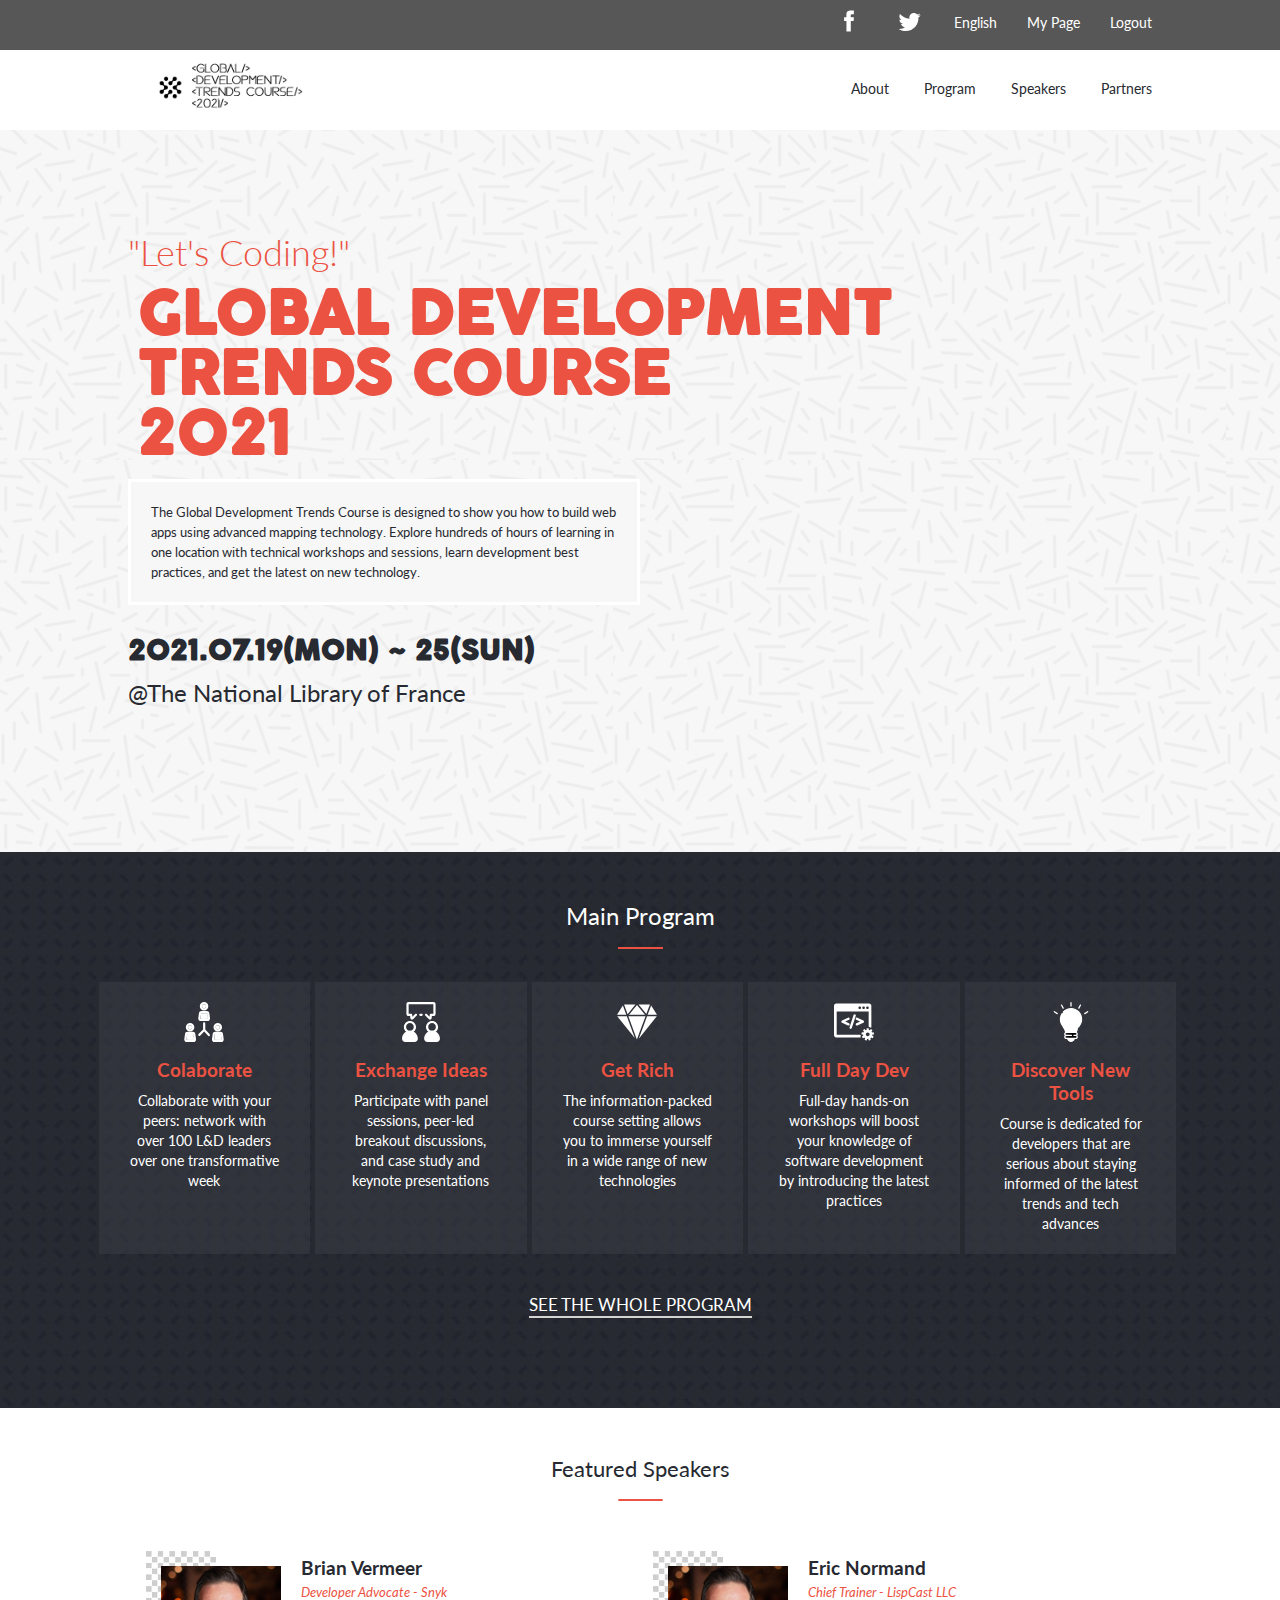
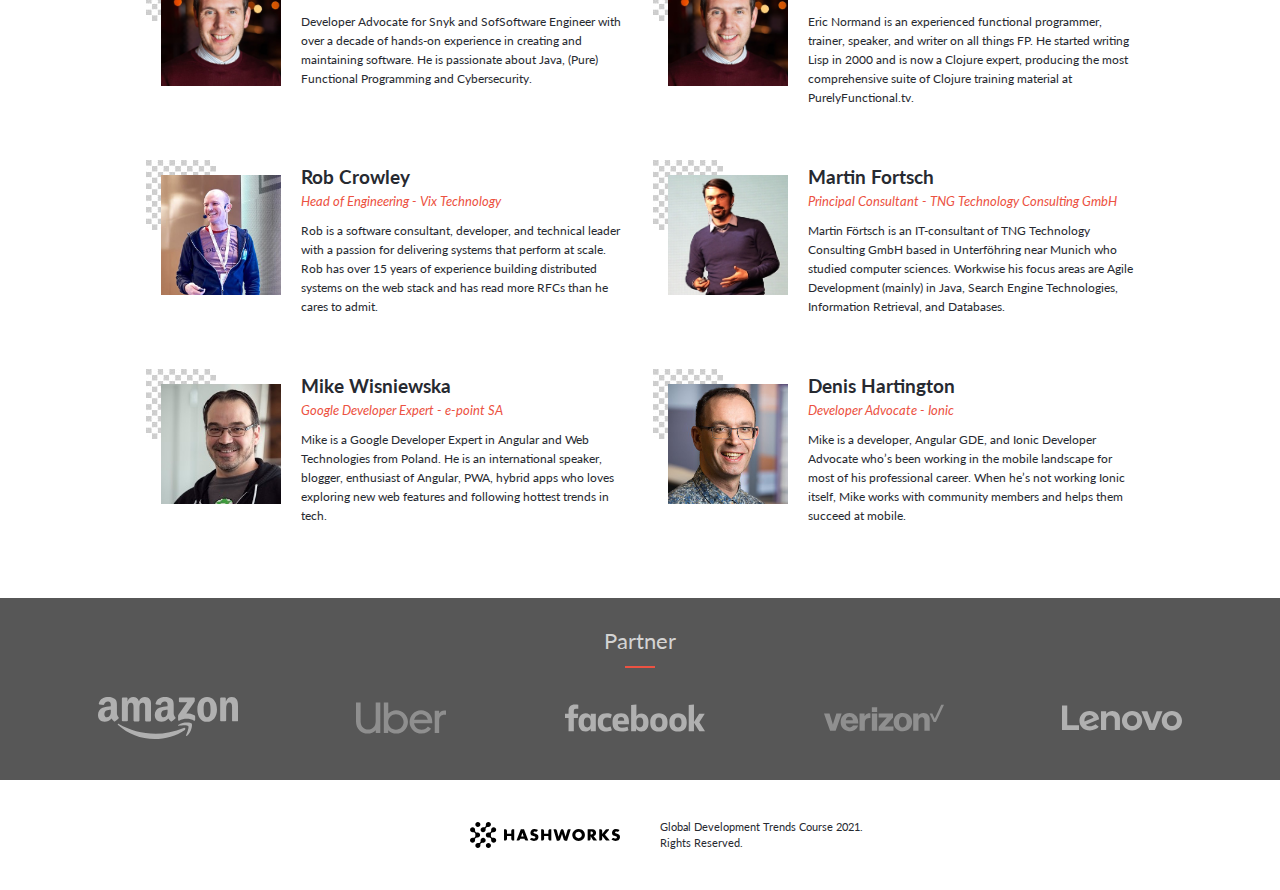
<file: index.html>
<!DOCTYPE html>
<html lang="en">
<head>
  <meta charset="UTF-8">
  <meta http-equiv="X-UA-Compatible" content="IE=edge">
  <meta name="viewport" content="width=device-width, initial-scale=1.0">
  <link rel="stylesheet" href="style/style.css"/>
  <link rel="preconnect" href="https://fonts.googleapis.com">
  <link rel="preconnect" href="https://fonts.gstatic.com" crossorigin>
  <link href="https://fonts.googleapis.com/css2?family=Lato:wght@100;300;400;700;900&display=swap" rel="stylesheet"> 
  <title>GLOBAL DEVELOPMENT TRENDS COURSE 2021</title>
  <script src="scripts/main.js" defer></script>
</head>
<body>

  <header>
    <nav id="first-nav">
      <ul>
        <li><a class="first-nav-a" href="#"><img src="img/icons/facebook-f-logo.svg" alt="" width="30"></a></li>
        <li><a class="first-nav-a" href="#"><img src="img/icons/twitter.svg" alt="" width="30"></a></li>
        <li><a class="first-nav-a" href="#">English</a></li>
        <li><a class="first-nav-a" href="#">My Page</a></li>
        <li><a class="first-nav-a" href="#">Logout</a></li>
      </ul>
    </nav>
    <nav id="second-nav">
      <button type="button" id="menu-mob"><img src="img/icons/menu.svg" alt="hamburger menu icon" width="40"></button>
      <a href="index.html" class="logo"><img src="img/icons/course-logo.jpg" alt="course logo" width="200"></a>
      <ul id="nav-list">
        <li><a href="about.html">About</a></li>
        <li><a href="#main-program">Program</a></li>
        <li><a href="#featured-speakers">Speakers</a></li>
        <li><a href="#partner-section-home">Partners</a></li>
      </ul>
    </nav>
    <div id="popup-menu">
      <ul id="links-list">
        <li id="close-menu-li">
          <button type="button" id="close-menu-btn">
            <img id="close-menu-icon" src="img/icons/close-icon.svg" alt="close menu icon" width="40"/>
          </button>
        </li>
        <li class="link"><a href="about.html">About</a></li>
      </ul>
    </div>
  </header>

  <main>
    <section id="home">
      <h2 id="home-h2">"Let's Coding!"</h2>
      <h1 id="home-h1">GLOBAL DEVELOPMENT<br>TRENDS COURSE<br>2021</h1>
      <div>
        <p>The Global Development Trends Course is designed to show you how to build web apps using advanced mapping technology. Explore hundreds of hours of learning in one location with technical workshops and sessions, learn development best practices, and get the latest on new technology.</p>
      </div>
      <h2>2021.07.19(MON) ~ 25(SUN)</h2>
      <h4>@The National Library of France</h4>
    </section>
    <section id="main-program">
      <h3>Main Program</h3>
      <hr>
      <ul id="programs-list">
        <li class="program">
          <span><img src="img/icons/peers.svg" alt="Colaborate Icon" width="40"></span>
          <h5>Colaborate</h5>
          <p>Collaborate with your peers: network with over 100 L&D leaders over one transformative week</p>
        </li>
        <li class="program">
          <span><img src="img/icons/exchange-ideas.svg" alt="Chat Icon" width="40"></span>
          <h5>Exchange Ideas</h5>
          <p>Participate with panel sessions, peer-led breakout discussions, and case study and keynote presentations</p>
        </li>
        <li class="program">
          <span><img src="img/icons/get-rich.svg" alt="Diamond Icon" width="40"></span>
          <h5>Get Rich</h5>
          <p>The information-packed course setting allows you to immerse yourself in a wide range of new technologies</p>
        </li>
        <li class="program">
          <span><img src="img/icons/full-day-dev.svg" alt="Code Icon" width="40"></span>
          <h5>Full Day Dev</h5>
          <p>Full-day hands-on workshops will boost your knowledge of software development by introducing the latest practices</p>
        </li>
        <li class="program">
          <span><img src="img/icons/bulb.svg" alt="Bulb Icon" width="40"></span>
          <h5>Discover New Tools</h5>
          <p>Course is dedicated for developers that are serious about staying informed of the latest trends and tech advances</p>
        </li>
      </ul>
      <button type="button" id="join">Join DT Global Summit 2021</button>
      <a id="link-whole" href="">SEE THE WHOLE PROGRAM</a>
    </section>
    <section id="featured-speakers">
      <h3 id="featured-speakers-title">Featured Speakers</h3>
      <hr>
      <ul id="speakers-list">
      </ul>
      <button id="more-btn" type="button">MORE&ensp;&ensp;<img src="img/icons/down-arrow.svg" alt="down arrow icon" width="15"></button>
    </section>
    <div id="partner-section-home" class="partner-section">
      <h3 id="partner-title">Partner</h3>
      <hr>
      <ul id="partners-logos">
        <li><img src="img/icons/amazon.svg" alt="Amazon company icon" width="140" height="140"></li>
        <li><img src="img/icons/uber.svg" alt="Uber company icon" width="90" height="90"></li>
        <li><img src="img/icons/facebook.svg" alt="Facebook company icon"  width="140" height="140"></li>
        <li><img src="img/icons/verizon.svg" alt="Verizon company icon"  width="120" height="120"></li>
        <li><img src="img/icons/lenovo.svg" alt="Lenovo company icon"  width="120" height="120"></li>
      </ul>
    </div>
  </main>
  <footer id="footer-home">
    <div id="logo-footer">
      <img id="logo-black-index" src="img/icons/hashworks-black.svg" alt="black hashworks company logo" width="150">
      <img id="logo-white-index" src="img/icons/hashworks-white.svg" alt="white hashworks company logo" width="150">
    </div>
    <h6>Global Development Trends Course 2021.<br>Rights Reserved.</h6>
  </footer>
</body>

</html>
</file>
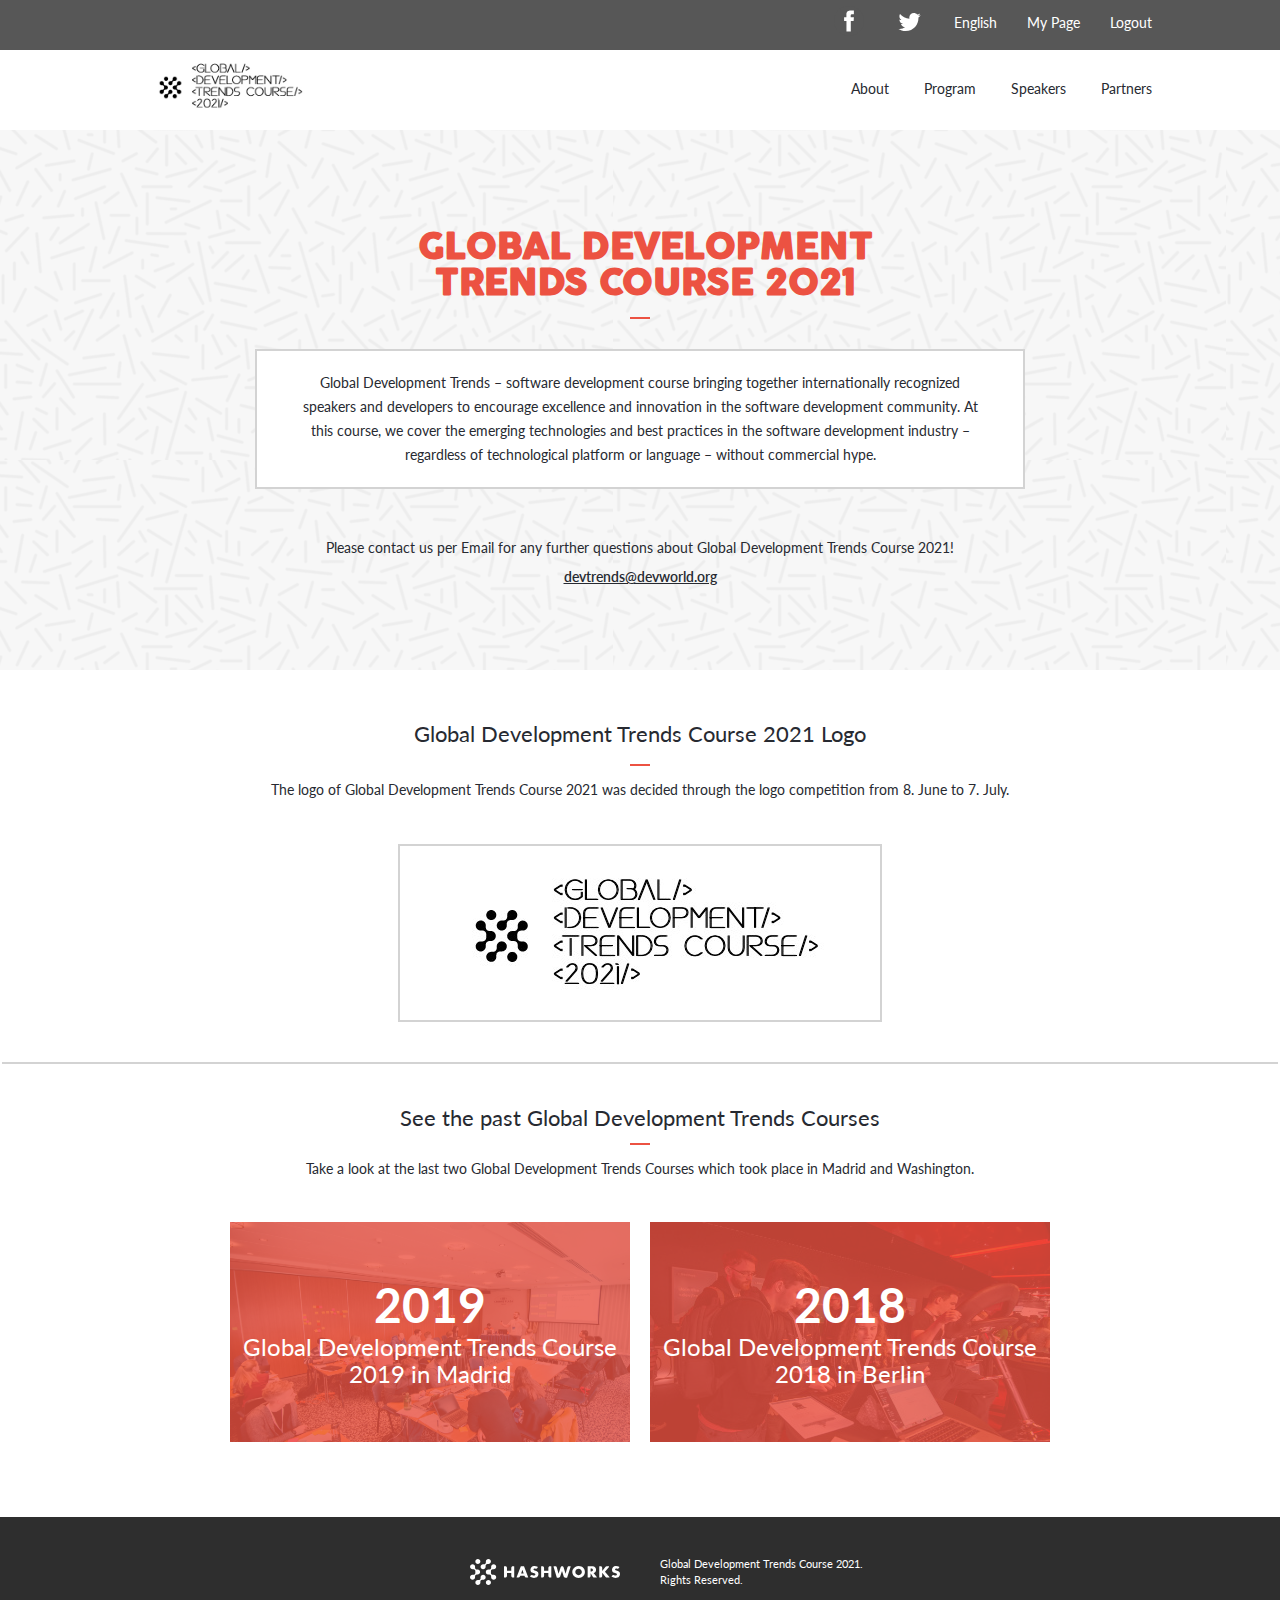
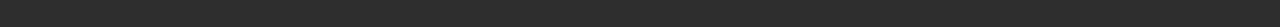
<file: about.html>
<!DOCTYPE html>
<html lang="en">
<head>
  <meta charset="UTF-8">
  <meta http-equiv="X-UA-Compatible" content="IE=edge">
  <meta name="viewport" content="width=device-width, initial-scale=1.0">
  <link rel="stylesheet" href="style/style.css"/>
  <link rel="preconnect" href="https://fonts.googleapis.com">
  <link rel="preconnect" href="https://fonts.gstatic.com" crossorigin>
  <link href="https://fonts.googleapis.com/css2?family=Lato:wght@100;300;400;700;900&display=swap" rel="stylesheet"> 
  <title>GLOBAL DEVELOPMENT TRENDS COURSE 2021</title>
  <script src="scripts/main.js" defer></script>
</head>
<body>
  <header>
    <nav id="first-nav">
      <ul id="social-media-nav">
        <li><a class="first-nav-a" href="#"><img src="img/icons/facebook-f-logo.svg" alt="" width="30"></a></li>
        <li><a class="first-nav-a" href="#"><img src="img/icons/twitter.svg" alt="" width="30"></a></li>
        <li><a class="first-nav-a" href="#">English</a></li>
        <li><a class="first-nav-a" href="#">My Page</a></li>
        <li><a class="first-nav-a" href="#">Logout</a></li>
      </ul>
    </nav>
    <nav id="second-nav">
      <button type="button" id="menu-mob"><img src="img/icons/menu.svg" alt="hamburger menu icon" width="40"></button>
      <a href="index.html" class="logo"><img src="img/icons/course-logo.jpg" alt="course logo" width="200"></a>
      <ul id="nav-list">
        <li><a id="about-page-active" href="about.html">About</a></li>
        <li><a href="index.html#main-program">Program</a></li>
        <li><a href="#featured-speakers">Speakers</a></li>
        <li><a href="#partner-section-home">Partners</a></li>
      </ul>
    </nav>
    <div id="popup-menu">
      <ul id="links-list">
        <li id="close-menu-li">
          <button type="button" id="close-menu-btn">
            <img id="close-menu-icon" src="img/icons/close-icon.svg" alt="close menu icon" width="40"/>
          </button>
        </li>
        <li class="link"><a href="index.html">Home</a></li>
      </ul>
    </div>
  </header>

  <main>
    <section id="home-about">
      <h2 id="about-h2">"Let's Coding!"</h2>
      <h1 id="about-h1">GLOBAL DEVELOPMENT<br>TRENDS COURSE 2021</h1>
      <hr>
      <div>
        <p>Global Development Trends – software development course bringing together internationally recognized speakers and developers to encourage excellence and innovation in the software development community. At this course, we cover the emerging technologies and best practices in the software development industry – regardless of technological platform or language – without commercial hype.</p>
      </div>
      <h4>Please contact us per Email for any further questions about Global Development Trends Course 2021!</h4>
      <a href="">devtrends@devworld.org</a>
    </section>
    <section id="main-about">
      <h3>Global Development Trends Course 2021 Logo</h3>
      <hr>
      <h4>The logo of Global Development Trends Course 2021 was decided through the logo competition from 8. June to 7. July.</h4>
      <div id="div-logo">
        <img src="img/icons/course-logo.jpg" alt="course logo">
      </div>
      <hr>
      <h3>See the past Global Development Trends Courses</h3>
      <hr>
      <h4>Take a look at the last two Global Development Trends Courses which took place in Madrid and Washington.</h4>
      <div id="past-summits-div">
        <div id="past-summit-2" class="past-summits">
          <img src="img/background/past-summit-1.jpg" alt="past 2019 course photo">
          <div>
            <h2>2019</h2>
            <h4>Global Development Trends Course 2019 in Madrid</h4>
          </div>
        </div>
        <div id="past-summit-1" class="past-summits">
          <img src="img/background/past-summit-2.jpg" alt="past 2018 course photo">
          <div>
            <h2>2018</h2>
            <h4>Global Development Trends Course 2018 in Berlin</h4>
          </div>
        </div>
      </div>
      <div id="partner-section-about" class="partner-section">
        <h3 id="partner-title">Partner</h3>
        <hr>
        <ul id="partners-logos">
          <li><img src="img/icons/amazon.svg" alt="Amazon company icon" width="140" height="140"></li>
          <li><img src="img/icons/uber.svg" alt="Uber company icon" width="90" height="90"></li>
          <li><img src="img/icons/facebook.svg" alt="Facebook company icon"  width="140" height="140"></li>
          <li><img src="img/icons/verizon.svg" alt="Verizon company icon"  width="120" height="120"></li>
          <li><img src="img/icons/lenovo.svg" alt="Lenovo company icon"  width="120" height="120"></li>
        </ul>
      </div>
    </section>
  </main>
  <footer id="footer-about">
    <div id="logo-footer">
      <img id="logo-black-about" src="img/icons/hashworks-black.svg" alt="black hashworks logo" width="150">
      <img id="logo-white-about" src="img/icons/hashworks-white.svg" alt="white hashworks logo" width="150">
    </div>
    <h6>Global Development Trends Course 2021.<br>Rights Reserved.</h6>
  </footer>
</body>
</html>
</file>
<file: style/style.css>
@font-face {
  font-family: cocogoose;
  src: url("../style/fonts/COCOGOOSE/Cocogoose.otf");
}

*,
*::before,
*::after {
  -webkit-box-sizing: border-box;
  -moz-box-sizing: border-box;
  box-sizing: border-box;
}

html {
  font-size: 100%;
}

body {
  background-image: url("../img/background/home-bg-3.png");
  margin: 0;
  padding: 0;
}

ul {
  list-style-type: none;
  margin: 0;
  padding: 0;
}

header {
  padding: 0;
  margin: 0 0 40px 0;
}

header nav a {
  display: none;
}

header nav ul {
  display: none;
}

#about-page-active {
  color: #ec5242;
}

#menu-mob {
  background-color: transparent;
  border: none;
  padding: 0;
  margin: 20px 0 0 40px;
  cursor: pointer;
}

.partner-section {
  background-color: #575757;
  width: 106%;
}

.partner-section h3 {
  color: #fff;
  text-align: center;
  font-family: lato, sans-serif;
  font-size: 22.4px;
  margin: 24px 0 5px 0;
  font-weight: 400;
}

.partner-section hr {
  background-color: #ec5242;
  border: 1px solid #ec5242;
  width: 20px;
  margin-bottom: 10px;
}

.partner-section ul {
  padding: 0 3%;
  margin: 20px 0 25px 0;
  display: flex;
  flex-wrap: wrap;
  align-items: center;
  justify-content: center;
}

.partner-section ul li {
  margin: -40px auto -40px auto;
}

#partner-section-home {
  width: 100%;
  display: none;
}

footer {
  background-color: #fff;
  display: flex;
  justify-content: center;
  align-items: center;
  height: 110px;
  padding: 0 50px;
}

footer div {
  margin-right: 20px;
  width: 50%;
  display: flex;
  justify-content: flex-end;
}

footer h6 {
  width: 50%;
  margin-left: 20px;
  color: #272a31;
  font-family: lato, sans-serif;
  font-weight: 400;
  font-size: 11.2px;
  line-height: 16px;
}

footer #logo-white-about {
  display: none;
}

#home-about {
  margin: 0 7% 35px 7%;
  text-align: center;
  padding-bottom: 10px;
}

#home-about h2 {
  color: #ec5242;
  font-family: lato, sans-serif;
  font-weight: 300;
  margin: 0;
  font-size: 1.5rem;
}

#home-about h1 {
  font-size: 36px;
  padding-left: 10px;
  margin: 20px 0 50px 0;
  font-family: Cocogoose, sans-serif;
  font-weight: 700;
  color: #ec5242;
  line-height: 36px;
}

#home-about hr {
  display: none;
}

#home-about div {
  background-color: #fff;
  padding: 20px;
  border: 2px solid #d3d3d3;
  margin: 10px -2%;
}

#home-about div p {
  color: #272a31;
  padding: 0;
  margin: 0;
  font-family: lato, sans-serif;
  font-weight: 400;
  line-height: 24px;
  font-size: 14px;
}

#home-about h4 {
  color: #272a31;
  font-family: lato, sans-serif;
  font-weight: 400;
  margin: 45px 15% 0 15%;
  font-size: 14.4px;
  line-height: 27.2px;
}

#home-about a {
  color: #272a31;
  font-family: lato, sans-serif;
  font-weight: 600;
  font-size: 14.4px;
  line-height: 27.2px;
}

#home {
  margin: 0 5%;
}

#home h2:nth-child(1) {
  color: #ec5242;
  font-family: lato, sans-serif;
  font-weight: 300;
  margin: 0;
  font-size: 1.5rem;
}

#home h1 {
  font-size: 2.5rem;
  padding-left: 10px;
  margin-top: 10px;
  font-family: Cocogoose, sans-serif;
  font-weight: 700;
  color: #ec5242;
  line-height: 2.5rem;
}

#home div {
  background-color: #f7f7f7;
  padding: 20px;
  border: 3px solid #fff;
  margin: 10px -2%;
}

#home div p {
  color: #272a31;
  padding: 0;
  margin: 0;
  font-family: lato, sans-serif;
  font-weight: 400;
  line-height: 20px;
  font-size: 12.8px;
}

#home h2:nth-child(4) {
  color: #272a31;
  font-family: cocogoose, sans-serif;
  margin-bottom: 5px;
  font-size: 28px;
}

#home h4 {
  color: #272a31;
  font-family: lato, sans-serif;
  font-weight: 400;
  margin: 0 0 100px 0;
  font-size: 16px;
}

#main-program {
  background-image: url("../img/background/main-bg-2.png");
  width: 100%;
  padding: 25px 3%;
  display: flex;
  flex-direction: column;
  align-items: center;
}

#main-program h3 {
  color: #fff;
  text-align: center;
  font-family: lato, sans-serif;
  font-size: 20px;
  margin-bottom: 5px;
  font-weight: 400;
}

#main-program hr {
  background-color: #ec5242;
  border: 1px solid #ec5242;
  width: 45px;
  margin-bottom: 20px;
}

#main-program li {
  background-color: rgba(59, 62, 69, 0.5);
  display: grid;
  grid-template-columns: 30% 30% 40%;
  align-items: center;
  margin-top: 13px;
}

#main-program li span {
  margin: 25px 30px;
  text-align: center;
}

#main-program li h5 {
  color: #ec5242;
  margin: 25px 30px 25px 0;
  font-family: lato, sans-serif;
  font-size: 19.2px;
}

#main-program li p {
  color: #fff;
  margin: 25px 30px 25px 0;
  font-family: lato, sans-serif;
  font-size: 14px;
  line-height: 20px;
}

#main-program button {
  width: 70%;
  margin-top: 40px;
  margin-bottom: 25px;
  height: 80px;
  border: none;
  background-color: #ec5242;
  color: #fff;
  font-family: lato, sans-serif;
  font-size: 1.2em;
}

#main-program a {
  display: none;
}

#main-about {
  background-color: #fff;
  width: 100%;
  padding: 10px 3%;
  margin: 0;
  display: flex;
  flex-direction: column;
  align-items: center;
  text-align: center;
}

#main-about > h3 {
  color: #272a31;
  text-align: center;
  font-family: lato, sans-serif;
  font-size: 22.4px;
  margin-bottom: 5px;
  font-weight: 400;
}

#main-about hr {
  background-color: #ec5242;
  border: 1px solid #ec5242;
  width: 20px;
  margin-bottom: 10px;
}

#main-about h4 {
  color: #272a31;
  font-family: lato, sans-serif;
  font-weight: 400;
  margin: 0 15% 40px 15%;
  font-size: 14.4px;
  line-height: 27.2px;
}

#main-about .past-summits {
  position: relative;
  margin-bottom: 15px;
  height: 220px;
  clear: both;
}

#main-about .past-summits img {
  width: 100%;
  height: 100%;
}

#main-about .past-summits div {
  position: absolute;
  top: 0;
  right: 0;
  bottom: 0;
  left: 0;
  padding: 10px;
  background: black;
  background: rgba(236, 82, 66, 0.8);
  display: flex;
  flex-direction: column;
  justify-content: center;
}

#main-about .past-summits div h2 {
  margin: 0;
  color: #fff;
  font-size: 2em;
  font-family: lato, sans-serif;
  font-weight: 700;
}

#main-about .past-summits div h4 {
  margin: 0;
  color: #fff;
  font-size: 1em;
}

#main-about #div-logo {
  border: 2px solid #d3d3d3;
  text-align: center;
}

#main-about #div-logo img {
  width: 100%;
}

#main-about hr:nth-of-type(2) {
  margin: 40px 0 30px 0;
  width: 106%;
  background-color: #d3d3d3;
  border: 1px solid #d3d3d3;
}

#main-about h3:nth-of-type(2) {
  margin: 0 10%;
}

#featured-speakers {
  background-color: #fff;
  width: 100%;
  padding: 25px 3% 20px 3%;
  display: flex;
  flex-direction: column;
  align-items: center;
}

#featured-speakers #featured-speakers-title {
  color: #272a31;
  text-align: center;
  margin-bottom: 5px;
  font-family: lato, sans-serif;
  font-size: 22px;
  font-weight: 400;
}

#featured-speakers hr:nth-of-type(1) {
  border: 1px solid #ec5242;
  border-radius: 1px;
  background-color: #ec5242;
  width: 45px;
  margin-bottom: 10px;
}

#featured-speakers li {
  background-image: url("../img/background/chess-bg.jpg");
  background-repeat: no-repeat;
  position: relative;
  display: flex;
  margin-top: 40px;
}

#featured-speakers li #speaker-img-div {
  margin: 15px 20px 0 15px;
}

#featured-speakers li #speaker-img-div img {
  width: 120px;
  height: 120px;
}

#featured-speakers li .speaker-about h4 {
  margin: 5px 0;
  color: #272a31;
  font-family: lato, sans-serif;
  font-size: 19.2px;
}

#featured-speakers li .speaker-about h5 {
  margin: 0 0 10px 0;
  color: #ec5242;
  font-family: lato, sans-serif;
  font-style: italic;
  font-weight: 400;
  font-size: 12.8px;
}

#featured-speakers li .speaker-about hr {
  margin: 0;
  width: 20px;
  border: 1px solid #d3d3d3;
  border-radius: 1px;
  background-color: #d3d3d3;
}

#featured-speakers li .speaker-about p {
  color: #272a31;
  font-family: lato, sans-serif;
  font-size: 12px;
  line-height: 19.2px;
}

#featured-speakers .hidden-speaker {
  display: none;
}

#featured-speakers button {
  width: 100%;
  margin: 25px 0 20px 0;
  height: 55px;
  border: 2px solid #d3d3d3;
  border-radius: 4px;
  background-color: #fff;
  color: #272a31;
  cursor: pointer;
  font-size: 16px;
  font-family: lato, sans-serif;
  font-weight: 400;
  display: flex;
  justify-content: center;
  align-items: center;
}

#footer-home {
  display: flex;
  background-color: #2e2e2e;
}

#footer-home #logo-footer #logo-black-index {
  display: none;
}

#footer-home h6 {
  color: #fff;
}

#popup-menu {
  display: none;
  position: fixed;
  top: 0;
  right: 0;
  bottom: 0;
  left: 0;
  padding: 7% 5% 5% 7%;
  background-image: url("../img/background/home-bg-3.png");
  height: 100vh;
  width: 100vw;
  z-index: 3;
  overflow: unset;
}

#popup-menu ul {
  display: flex;
  flex-direction: column;
}

#popup-menu ul li button {
  background: transparent;
  border: none;
  cursor: pointer;
  color: #272a31;
}

#popup-menu ul #close-menu-li {
  align-self: flex-end;
}

#popup-menu ul a {
  color: #272a31;
  font-size: 32px;
  font-family: lato, sans-serif;
  text-decoration: none;
}

@media only screen and (min-width: 768px) {
  html {
    font-size: 150%;
  }

  header {
    background-color: #fff;
    height: 130px;
    margin-bottom: 100px;
  }

  header #first-nav {
    height: 50px;
    width: 100%;
    background-color: #575757;
  }

  header #first-nav ul {
    padding-right: 10%;
    display: flex;
    align-items: center;
    justify-content: flex-end;
    margin: 0;
    padding-top: 6px;
  }

  header #first-nav ul li {
    display: block;
    margin-left: 30px;
  }

  header #first-nav ul li .first-nav-a {
    text-decoration: none;
    font-size: 14px;
    font-family: lato, sans-serif;
    color: #fff;
    display: block;
  }

  header #second-nav {
    padding: 0 10%;
    display: flex;
    align-items: center;
    justify-content: space-between;
  }

  header #second-nav button {
    display: none;
  }

  header #second-nav a {
    display: block;
  }

  header #second-nav ul {
    display: block;
    display: flex;
  }

  header #second-nav ul li {
    margin-left: 35px;
  }

  header #second-nav ul li a {
    text-decoration: none;
    font-size: 14.4px;
    font-family: lato, sans-serif;
    color: #272a31;
  }

  header #second-nav ul li a:hover {
    color: #ec5242;
  }

  #home {
    padding: 0 10%;
    margin: 0;
  }

  #home h1 {
    margin-bottom: 15px;
  }

  #home div {
    margin: 0;
    width: 50%;
  }

  #home h2 {
    margin-top: 25px;
  }

  #home h4 {
    font-size: 24px;
    margin-bottom: 145px;
  }

  #main-program {
    padding-bottom: 60px;
  }

  #main-program h3 {
    font-size: 24px;
  }

  #main-program #programs-list {
    display: grid;
    grid-template-columns: 18% 18% 18% 18% 18%;
    justify-content: center;
  }

  #main-program #programs-list li {
    padding: 10px 0;
    display: flex;
    flex-direction: column;
    text-align: center;
    margin-right: 5px;
  }

  #main-program #programs-list li span {
    margin: 10px 30px 10px 30px;
  }

  #main-program #programs-list li h5 {
    margin: 0 30px 10px 30px;
  }

  #main-program #programs-list li p {
    margin: 0 30px 10px 30px;
  }

  #main-program #join {
    display: none;
  }

  #main-program #link-whole {
    color: #fff;
    font-family: lato, sans-serif;
    font-weight: 400;
    font-size: 0.7rem;
    line-height: 0.9rem;
    margin: 40px 0 30px 0;
    text-decoration: none;
    border-bottom: 2px solid #d3d3d3;
    display: block;
  }

  #featured-speakers {
    padding-bottom: 60px;
  }

  #featured-speakers h3 {
    font-size: 24px;
  }

  #featured-speakers #speakers-list {
    display: grid;
    grid-template-columns: 40% 40%;
    gap: 0 25px;
    justify-content: center;
  }

  #featured-speakers #speakers-list li {
    background-image: url("../img/background/chess-bg-grey.jpg");
  }

  #featured-speakers #speakers-list .hidden-speaker {
    display: inline-flex;
  }

  #featured-speakers #more-btn {
    display: none;
  }

  /* Style for About */
  #home-about {
    margin-bottom: 70px;
  }

  #home-about #about-h2 {
    display: none;
  }

  #home-about h1 {
    margin: 80px 0 15px 0;
  }

  #home-about hr {
    background-color: #ec5242;
    border: 1px solid #ec5242;
    width: 20px;
    margin-bottom: 30px;
    display: block;
  }

  #home-about div {
    padding: 20px 40px;
    margin: 10px 15%;
  }

  #partner-section-home {
    display: block;
    padding-top: 5px;
    padding-bottom: 1px;
  }

  #partner-section-home h3 {
    color: #d3d3d3;
  }

  #partner-section-home hr {
    width: 30px;
  }

  #main-about h3:nth-of-type(1) {
    margin-top: 40px;
  }

  #main-about h3:nth-of-type(2) {
    margin-top: 10px;
  }

  #main-about > h4::after {
    content: "";
  }

  #main-about #past-summits-div {
    display: grid;
    grid-template-columns: auto auto;
    column-gap: 20px;
    margin-bottom: 50px;
  }

  #partner-section-about {
    display: none;
  }

  #footer-about {
    background-color: #2e2e2e;
  }

  #footer-about h6 {
    color: #fff;
  }

  #footer-about h6::after {
    content: "";
  }

  #footer-about #logo-white-about {
    display: block;
  }

  #footer-about #logo-black-about {
    display: none;
  }

  #footer-home {
    display: block;
    display: flex;
    justify-content: center;
    align-items: center;
    background-color: #fff;
  }

  #footer-home h6 {
    color: #272a31;
  }

  #footer-home #logo-footer #logo-white-index {
    display: none;
  }

  #footer-home #logo-footer #logo-black-index {
    display: block;
  }
}
</file>
